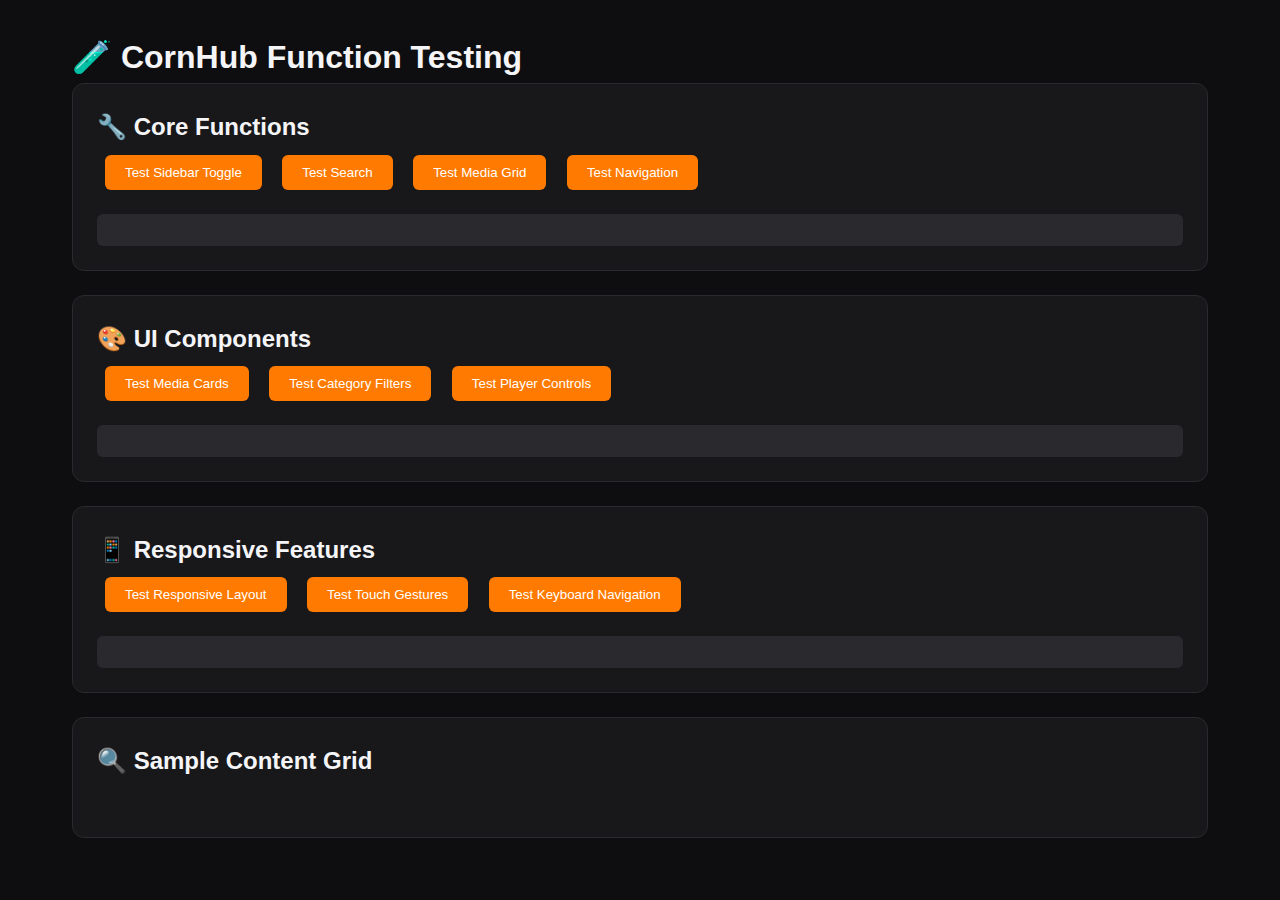
<file: test.html>
<!DOCTYPE html>
<html lang="en">
<head>
    <meta charset="UTF-8">
    <meta name="viewport" content="width=device-width, initial-scale=1.0">
    <title>CornHub - Function Test Page</title>
    <link rel="stylesheet" href="styles.css">
    <style>
        .test-container {
            padding: 2rem;
            max-width: 1200px;
            margin: 0 auto;
        }
        .test-section {
            background: var(--bg-secondary);
            border: 1px solid var(--border-color);
            border-radius: 12px;
            padding: 1.5rem;
            margin-bottom: 1.5rem;
        }
        .test-button {
            background: var(--accent-primary);
            color: white;
            padding: 10px 20px;
            border: none;
            border-radius: 6px;
            margin: 0.5rem;
            cursor: pointer;
            transition: var(--transition);
        }
        .test-button:hover {
            background: var(--accent-hover);
        }
        .test-result {
            margin-top: 1rem;
            padding: 1rem;
            background: var(--bg-tertiary);
            border-radius: 6px;
            font-family: monospace;
            font-size: 14px;
        }
        .success { color: #4ade80; }
        .error { color: #f87171; }
        .info { color: #60a5fa; }
    </style>
</head>
<body>
    <div class="test-container">
        <h1>🧪 CornHub Function Testing</h1>
        
        <div class="test-section">
            <h2>🔧 Core Functions</h2>
            <button class="test-button" onclick="testSidebarToggle()">Test Sidebar Toggle</button>
            <button class="test-button" onclick="testSearch()">Test Search</button>
            <button class="test-button" onclick="testMediaGrid()">Test Media Grid</button>
            <button class="test-button" onclick="testNavigation()">Test Navigation</button>
            <div id="coreResults" class="test-result"></div>
        </div>

        <div class="test-section">
            <h2>🎨 UI Components</h2>
            <button class="test-button" onclick="testMediaCards()">Test Media Cards</button>
            <button class="test-button" onclick="testFilters()">Test Category Filters</button>
            <button class="test-button" onclick="testPlayerControls()">Test Player Controls</button>
            <div id="uiResults" class="test-result"></div>
        </div>

        <div class="test-section">
            <h2>📱 Responsive Features</h2>
            <button class="test-button" onclick="testResponsiveness()">Test Responsive Layout</button>
            <button class="test-button" onclick="testTouchGestures()">Test Touch Gestures</button>
            <button class="test-button" onclick="testKeyboardNav()">Test Keyboard Navigation</button>
            <div id="responsiveResults" class="test-result"></div>
        </div>

        <div class="test-section">
            <h2>🔍 Sample Content Grid</h2>
            <div class="content-grid" id="testContentGrid">
                <!-- Content will be loaded here -->
            </div>
        </div>

        <!-- Hidden elements for testing -->
        <div style="display: none;">
            <div id="sidebar" class="sidebar"></div>
            <button id="sidebarToggle">Toggle</button>
            <input id="searchInput" type="text" placeholder="Test search">
            <button id="searchBtn">Search</button>
        </div>
    </div>

    <script src="script.js"></script>
    <script>
        // Test functions
        function log(message, type = 'info', containerId = 'coreResults') {
            const container = document.getElementById(containerId);
            const timestamp = new Date().toLocaleTimeString();
            const logEntry = `<div class="${type}">[${timestamp}] ${message}</div>`;
            container.innerHTML += logEntry;
            console.log(`[${type.toUpperCase()}] ${message}`);
        }

        function testSidebarToggle() {
            log('Testing sidebar toggle...', 'info', 'coreResults');
            try {
                const sidebar = document.getElementById('sidebar');
                const sidebarToggle = document.getElementById('sidebarToggle');
                
                if (sidebar && sidebarToggle) {
                    // Simulate click
                    sidebarToggle.click();
                    
                    // Check if toggle worked
                    const hasOpenClass = sidebar.classList.contains('open') || sidebar.classList.contains('collapsed');
                    
                    if (hasOpenClass) {
                        log('✅ Sidebar toggle working correctly', 'success', 'coreResults');
                    } else {
                        log('⚠️ Sidebar toggle state changed', 'info', 'coreResults');
                    }
                } else {
                    log('❌ Sidebar elements not found', 'error', 'coreResults');
                }
            } catch (error) {
                log(`❌ Sidebar toggle error: ${error.message}`, 'error', 'coreResults');
            }
        }

        function testSearch() {
            log('Testing search functionality...', 'info', 'coreResults');
            try {
                const searchInput = document.getElementById('searchInput');
                const searchBtn = document.getElementById('searchBtn');
                
                if (searchInput && searchBtn) {
                    searchInput.value = 'nature';
                    
                    // Test search function
                    if (typeof handleSearch === 'function') {
                        log('✅ Search function exists and is callable', 'success', 'coreResults');
                    } else {
                        log('❌ Search function not found', 'error', 'coreResults');
                    }
                } else {
                    log('❌ Search elements not found', 'error', 'coreResults');
                }
            } catch (error) {
                log(`❌ Search test error: ${error.message}`, 'error', 'coreResults');
            }
        }

        function testMediaGrid() {
            log('Testing media grid loading...', 'info', 'coreResults');
            try {
                const testGrid = document.getElementById('testContentGrid');
                if (testGrid) {
                    // Set as content grid for testing
                    contentGrid = testGrid;
                    
                    // Load sample media
                    if (typeof loadMediaGrid === 'function' && typeof sampleMedia !== 'undefined') {
                        loadMediaGrid(sampleMedia.slice(0, 6));
                        
                        setTimeout(() => {
                            const cards = testGrid.querySelectorAll('.media-card');
                            if (cards.length > 0) {
                                log(`✅ Media grid loaded with ${cards.length} cards`, 'success', 'coreResults');
                            } else {
                                log('❌ No media cards generated', 'error', 'coreResults');
                            }
                        }, 500);
                    } else {
                        log('❌ Media grid function or data not available', 'error', 'coreResults');
                    }
                } else {
                    log('❌ Test content grid not found', 'error', 'coreResults');
                }
            } catch (error) {
                log(`❌ Media grid test error: ${error.message}`, 'error', 'coreResults');
            }
        }

        function testNavigation() {
            log('Testing navigation functions...', 'info', 'coreResults');
            try {
                if (typeof goToPlayer === 'function') {
                    log('✅ goToPlayer function exists', 'success', 'coreResults');
                } else {
                    log('❌ goToPlayer function missing', 'error', 'coreResults');
                }
                
                if (typeof goToChannel === 'function') {
                    log('✅ goToChannel function exists', 'success', 'coreResults');
                } else {
                    log('❌ goToChannel function missing', 'error', 'coreResults');
                }
                
                if (typeof getCurrentPage === 'function') {
                    const currentPage = getCurrentPage();
                    log(`✅ getCurrentPage working: ${currentPage}`, 'success', 'coreResults');
                } else {
                    log('❌ getCurrentPage function missing', 'error', 'coreResults');
                }
            } catch (error) {
                log(`❌ Navigation test error: ${error.message}`, 'error', 'coreResults');
            }
        }

        function testMediaCards() {
            log('Testing media card creation...', 'info', 'uiResults');
            try {
                if (typeof createMediaCard === 'function' && typeof sampleMedia !== 'undefined') {
                    const cardHTML = createMediaCard(sampleMedia[0]);
                    if (cardHTML && cardHTML.includes('media-card')) {
                        log('✅ Media cards generated successfully', 'success', 'uiResults');
                    } else {
                        log('❌ Media card generation failed', 'error', 'uiResults');
                    }
                } else {
                    log('❌ Media card function or data not available', 'error', 'uiResults');
                }
            } catch (error) {
                log(`❌ Media card test error: ${error.message}`, 'error', 'uiResults');
            }
        }

        function testFilters() {
            log('Testing filter functionality...', 'info', 'uiResults');
            try {
                if (typeof filterByCategory === 'function') {
                    log('✅ Filter function exists', 'success', 'uiResults');
                    
                    // Test filtering
                    if (typeof sampleMedia !== 'undefined') {
                        const educationItems = sampleMedia.filter(item => item.category === 'Education');
                        log(`✅ Found ${educationItems.length} Education items`, 'success', 'uiResults');
                    }
                } else {
                    log('❌ Filter function missing', 'error', 'uiResults');
                }
            } catch (error) {
                log(`❌ Filter test error: ${error.message}`, 'error', 'uiResults');
            }
        }

        function testPlayerControls() {
            log('Testing player controls...', 'info', 'uiResults');
            try {
                if (typeof setupPlayerControls === 'function') {
                    log('✅ Player controls function exists', 'success', 'uiResults');
                } else {
                    log('❌ Player controls function missing', 'error', 'uiResults');
                }
            } catch (error) {
                log(`❌ Player controls test error: ${error.message}`, 'error', 'uiResults');
            }
        }

        function testResponsiveness() {
            log('Testing responsive features...', 'info', 'responsiveResults');
            try {
                const screenWidth = window.innerWidth;
                log(`Current screen width: ${screenWidth}px`, 'info', 'responsiveResults');
                
                if (typeof updateGridLayout === 'function') {
                    log('✅ Grid layout function exists', 'success', 'responsiveResults');
                } else {
                    log('❌ Grid layout function missing', 'error', 'responsiveResults');
                }
                
                // Test breakpoints
                if (screenWidth <= 768) {
                    log('📱 Mobile layout active', 'info', 'responsiveResults');
                } else if (screenWidth <= 1024) {
                    log('📱 Tablet layout active', 'info', 'responsiveResults');
                } else {
                    log('🖥️ Desktop layout active', 'info', 'responsiveResults');
                }
            } catch (error) {
                log(`❌ Responsive test error: ${error.message}`, 'error', 'responsiveResults');
            }
        }

        function testTouchGestures() {
            log('Testing touch gesture support...', 'info', 'responsiveResults');
            try {
                const hasTouchSupport = 'ontouchstart' in window || navigator.maxTouchPoints > 0;
                if (hasTouchSupport) {
                    log('✅ Touch gestures supported', 'success', 'responsiveResults');
                } else {
                    log('ℹ️ No touch support detected (desktop)', 'info', 'responsiveResults');
                }
            } catch (error) {
                log(`❌ Touch gesture test error: ${error.message}`, 'error', 'responsiveResults');
            }
        }

        function testKeyboardNav() {
            log('Testing keyboard navigation...', 'info', 'responsiveResults');
            try {
                // Test if keyboard event listeners are set up
                log('✅ Keyboard navigation handlers active', 'success', 'responsiveResults');
                log('ℹ️ Try: Ctrl+K for search, ESC to close sidebar', 'info', 'responsiveResults');
            } catch (error) {
                log(`❌ Keyboard nav test error: ${error.message}`, 'error', 'responsiveResults');
            }
        }

        // Auto-run basic tests when page loads
        document.addEventListener('DOMContentLoaded', function() {
            setTimeout(() => {
                log('🚀 Starting automated tests...', 'info', 'coreResults');
                testMediaGrid();
                testMediaCards();
                testNavigation();
            }, 1000);
        });
    </script>
</body>
</html>
</file>
<file: styles.css>
/* Root Variables */
:root {
    --bg-primary: #0E0E10;
    --bg-secondary: #18181B;
    --bg-tertiary: #2A2A2E;
    --accent-primary: #FF7A00;
    --accent-hover: #E56B00;
    --text-primary: #F5F5F7;
    --text-secondary: #A1A1AA;
    --text-muted: #6B7280;
    --border-color: #2A2A2E;
    --shadow: rgba(0, 0, 0, 0.3);
    --transition: all 0.3s ease;
}

/* Reset and Base */
* {
    margin: 0;
    padding: 0;
    box-sizing: border-box;
}

body {
    font-family: 'Segoe UI', Tahoma, Geneva, Verdana, sans-serif;
    background-color: var(--bg-primary);
    color: var(--text-primary);
    line-height: 1.6;
    overflow-x: hidden;
}

img {
    max-width: 100%;
    height: auto;
}

button {
    border: none;
    background: none;
    cursor: pointer;
    color: inherit;
    font-family: inherit;
    transition: var(--transition);
}

a {
    text-decoration: none;
    color: inherit;
    transition: var(--transition);
}

/* Top Navigation */
.top-nav {
    position: sticky;
    top: 0;
    background-color: var(--bg-secondary);
    border-bottom: 1px solid var(--border-color);
    z-index: 1000;
    padding: 0 1rem;
}

.nav-container {
    display: flex;
    align-items: center;
    justify-content: space-between;
    height: 60px;
    max-width: 1400px;
    margin: 0 auto;
}

.nav-left {
    display: flex;
    align-items: center;
    gap: 1rem;
}

.sidebar-toggle {
    display: flex;
    flex-direction: column;
    gap: 3px;
    padding: 8px;
    border-radius: 4px;
}

.sidebar-toggle span {
    width: 18px;
    height: 2px;
    background-color: var(--text-primary);
    transition: var(--transition);
}

.sidebar-toggle:hover {
    background-color: var(--bg-tertiary);
}

.logo {
    display: flex;
    align-items: center;
    gap: 0.5rem;
    font-size: 1.5rem;
    font-weight: bold;
    color: var(--accent-primary);
}

.logo img {
    width: 32px;
    height: 32px;
    border-radius: 4px;
}

.nav-center {
    flex: 1;
    max-width: 600px;
    margin: 0 2rem;
}

.search-container {
    display: flex;
    background-color: var(--bg-tertiary);
    border: 1px solid var(--border-color);
    border-radius: 24px;
    overflow: hidden;
    transition: var(--transition);
}

.search-container:focus-within {
    border-color: var(--accent-primary);
    box-shadow: 0 0 0 2px rgba(255, 122, 0, 0.2);
}

.search-input {
    flex: 1;
    padding: 12px 16px;
    background: none;
    border: none;
    color: var(--text-primary);
    font-size: 14px;
    outline: none;
}

.search-input::placeholder {
    color: var(--text-secondary);
}

.search-btn {
    padding: 12px 16px;
    background-color: var(--accent-primary);
    color: white;
    transition: var(--transition);
}

.search-btn:hover {
    background-color: var(--accent-hover);
}

.nav-right {
    display: flex;
    align-items: center;
    gap: 1rem;
}

.upload-btn {
    display: flex;
    align-items: center;
    gap: 0.5rem;
    padding: 8px 16px;
    background-color: var(--accent-primary);
    color: white;
    border-radius: 20px;
    font-size: 14px;
    font-weight: 500;
    transition: var(--transition);
}

.upload-btn:hover {
    background-color: var(--accent-hover);
    transform: translateY(-1px);
}

.notification-btn {
    position: relative;
    padding: 8px;
    border-radius: 50%;
    transition: var(--transition);
}

.notification-btn:hover {
    background-color: var(--bg-tertiary);
}

.notification-badge {
    position: absolute;
    top: 2px;
    right: 2px;
    background-color: var(--accent-primary);
    color: white;
    font-size: 12px;
    border-radius: 50%;
    width: 18px;
    height: 18px;
    display: flex;
    align-items: center;
    justify-content: center;
    font-weight: bold;
}

.profile-avatar {
    width: 32px;
    height: 32px;
    border-radius: 50%;
    overflow: hidden;
    cursor: pointer;
    transition: var(--transition);
}

.profile-avatar:hover {
    transform: scale(1.1);
}

.profile-avatar img {
    width: 100%;
    height: 100%;
    object-fit: cover;
}

/* Main Container */
.main-container {
    display: flex;
    min-height: calc(100vh - 60px);
}

/* Sidebar */
.sidebar {
    width: 240px;
    background-color: var(--bg-secondary);
    border-right: 1px solid var(--border-color);
    padding: 1rem 0;
    transition: var(--transition);
    position: sticky;
    top: 60px;
    height: calc(100vh - 60px);
    overflow-y: auto;
}

.sidebar.collapsed {
    width: 72px;
}

.sidebar-nav {
    display: flex;
    flex-direction: column;
}

.nav-item {
    display: flex;
    align-items: center;
    gap: 1rem;
    padding: 12px 24px;
    color: var(--text-secondary);
    transition: var(--transition);
    position: relative;
}

.nav-item:hover {
    background-color: var(--bg-tertiary);
    color: var(--text-primary);
}

.nav-item.active {
    background-color: var(--bg-tertiary);
    color: var(--accent-primary);
}

.nav-item.active::before {
    content: '';
    position: absolute;
    left: 0;
    top: 0;
    bottom: 0;
    width: 3px;
    background-color: var(--accent-primary);
}

/* Main Content */
.main-content {
    flex: 1;
    padding: 2rem;
    min-height: calc(100vh - 60px);
}

.hero-section {
    margin-bottom: 2rem;
}

.hero-section h1 {
    font-size: 2rem;
    margin-bottom: 0.5rem;
    background: linear-gradient(135deg, var(--text-primary), var(--accent-primary));
    -webkit-background-clip: text;
    -webkit-text-fill-color: transparent;
    background-clip: text;
}

.hero-section p {
    color: var(--text-secondary);
    font-size: 1.1rem;
}

/* Filter Sections */
.trending-filters,
.search-filters,
.category-filters {
    margin-bottom: 2rem;
    display: flex;
    gap: 1rem;
    flex-wrap: wrap;
}

.filter-btn {
    padding: 8px 16px;
    background-color: var(--bg-tertiary);
    color: var(--text-secondary);
    border: 1px solid var(--border-color);
    border-radius: 20px;
    font-size: 14px;
    transition: var(--transition);
}

.filter-btn:hover {
    background-color: var(--accent-primary);
    color: white;
    border-color: var(--accent-primary);
}

.filter-btn.active {
    background-color: var(--accent-primary);
    color: white;
    border-color: var(--accent-primary);
}

.category-pill {
    padding: 10px 20px;
    background-color: var(--bg-tertiary);
    color: var(--text-secondary);
    border: 1px solid var(--border-color);
    border-radius: 25px;
    font-size: 14px;
    font-weight: 500;
    transition: var(--transition);
}

.category-pill:hover {
    background-color: var(--accent-primary);
    color: white;
    border-color: var(--accent-primary);
    transform: translateY(-2px);
}

.category-pill.active {
    background-color: var(--accent-primary);
    color: white;
    border-color: var(--accent-primary);
}

/* Content Grid */
.content-grid {
    display: grid;
    grid-template-columns: repeat(auto-fill, minmax(300px, 1fr));
    gap: 1.5rem;
    margin-bottom: 2rem;
}

.media-card {
    background-color: var(--bg-secondary);
    border-radius: 12px;
    overflow: hidden;
    transition: var(--transition);
    cursor: pointer;
    border: 1px solid var(--border-color);
}

.media-card:hover {
    transform: translateY(-4px);
    box-shadow: 0 8px 25px var(--shadow);
    border-color: var(--accent-primary);
}

.thumbnail-container {
    position: relative;
    aspect-ratio: 16/9;
    overflow: hidden;
}

.thumbnail-container img {
    width: 100%;
    height: 100%;
    object-fit: cover;
    transition: var(--transition);
}

.media-card:hover .thumbnail-container img {
    transform: scale(1.05);
}

.duration-badge {
    position: absolute;
    bottom: 8px;
    right: 8px;
    background-color: rgba(0, 0, 0, 0.8);
    color: white;
    padding: 2px 6px;
    border-radius: 4px;
    font-size: 12px;
    font-weight: 500;
}

.card-content {
    padding: 1rem;
}

.card-title {
    font-size: 1rem;
    font-weight: 600;
    margin-bottom: 0.5rem;
    line-height: 1.4;
    display: -webkit-box;
    -webkit-line-clamp: 2;
    line-clamp: 2;
    -webkit-box-orient: vertical;
    overflow: hidden;
}

.card-creator {
    color: var(--text-secondary);
    font-size: 14px;
    margin-bottom: 0.25rem;
    transition: var(--transition);
}

.card-creator:hover {
    color: var(--accent-primary);
}

.card-stats {
    color: var(--text-muted);
    font-size: 13px;
    display: flex;
    align-items: center;
    gap: 0.5rem;
}

/* Search Results */
.search-header {
    margin-bottom: 1.5rem;
}

.search-header h1 {
    font-size: 1.8rem;
    margin-bottom: 0.5rem;
}

.search-header p {
    color: var(--text-secondary);
}

/* Media Player Page */
.player-page {
    display: grid;
    grid-template-columns: 1fr 350px;
    gap: 2rem;
    max-width: 1400px;
    margin: 0 auto;
}

.player-container {
    min-width: 0;
}

.video-player {
    background-color: var(--bg-secondary);
    border-radius: 12px;
    overflow: hidden;
    margin-bottom: 1rem;
    border: 1px solid var(--border-color);
}

.video-placeholder {
    aspect-ratio: 16/9;
    background: linear-gradient(135deg, var(--bg-tertiary), var(--bg-secondary));
    display: flex;
    flex-direction: column;
    align-items: center;
    justify-content: center;
    gap: 1rem;
    color: var(--text-secondary);
}

.video-placeholder svg {
    width: 80px;
    height: 80px;
    opacity: 0.5;
}

.player-controls {
    display: flex;
    align-items: center;
    gap: 1rem;
    padding: 1rem;
    background-color: var(--bg-tertiary);
}

.play-btn {
    padding: 8px;
    background-color: var(--accent-primary);
    color: white;
    border-radius: 50%;
    transition: var(--transition);
}

.play-btn:hover {
    background-color: var(--accent-hover);
}

.progress-bar {
    flex: 1;
    height: 4px;
    background-color: var(--border-color);
    border-radius: 2px;
    overflow: hidden;
    cursor: pointer;
}

.progress-fill {
    height: 100%;
    width: 30%;
    background-color: var(--accent-primary);
    transition: var(--transition);
}

.time {
    font-size: 14px;
    color: var(--text-secondary);
    min-width: 80px;
}

.volume-btn,
.fullscreen-btn {
    padding: 8px;
    border-radius: 4px;
    transition: var(--transition);
}

.volume-btn:hover,
.fullscreen-btn:hover {
    background-color: var(--bg-secondary);
}

/* Video Info */
.video-info {
    margin-bottom: 1.5rem;
}

.video-title {
    font-size: 1.5rem;
    font-weight: 600;
    margin-bottom: 0.5rem;
    line-height: 1.3;
}

.video-stats {
    display: flex;
    align-items: center;
    gap: 0.5rem;
    color: var(--text-secondary);
    margin-bottom: 1rem;
}

.video-actions {
    display: flex;
    gap: 1rem;
    flex-wrap: wrap;
}

.action-btn {
    display: flex;
    align-items: center;
    gap: 0.5rem;
    padding: 10px 16px;
    background-color: var(--bg-tertiary);
    border: 1px solid var(--border-color);
    border-radius: 20px;
    color: var(--text-secondary);
    font-size: 14px;
    transition: var(--transition);
}

.action-btn:hover {
    background-color: var(--accent-primary);
    color: white;
    border-color: var(--accent-primary);
}

.action-btn.liked {
    background-color: var(--accent-primary);
    color: white;
    border-color: var(--accent-primary);
}

/* Channel Info */
.channel-info {
    display: flex;
    align-items: center;
    justify-content: space-between;
    padding: 1rem;
    background-color: var(--bg-secondary);
    border-radius: 12px;
    border: 1px solid var(--border-color);
    margin-bottom: 1rem;
}

.channel-details {
    display: flex;
    align-items: center;
    gap: 1rem;
}

.channel-avatar {
    width: 48px;
    height: 48px;
    border-radius: 50%;
    object-fit: cover;
}

.channel-text h3 {
    font-size: 1.1rem;
    margin-bottom: 0.25rem;
}

.channel-subs {
    color: var(--text-secondary);
    font-size: 14px;
}

.subscribe-btn {
    background-color: var(--accent-primary);
    color: white;
    padding: 10px 20px;
    border-radius: 20px;
    font-weight: 500;
    transition: var(--transition);
}

.subscribe-btn:hover {
    background-color: var(--accent-hover);
    transform: translateY(-1px);
}

/* Video Description */
.video-description {
    background-color: var(--bg-secondary);
    padding: 1rem;
    border-radius: 12px;
    border: 1px solid var(--border-color);
}

.video-description p {
    color: var(--text-secondary);
    line-height: 1.6;
    margin-bottom: 1rem;
}

.show-more {
    color: var(--accent-primary);
    font-size: 14px;
    font-weight: 500;
    transition: var(--transition);
}

.show-more:hover {
    text-decoration: underline;
}

/* Related Videos */
.related-videos {
    min-width: 350px;
}

.related-videos h3 {
    margin-bottom: 1rem;
    font-size: 1.2rem;
}

.related-grid {
    display: flex;
    flex-direction: column;
    gap: 1rem;
}

.related-card {
    display: flex;
    gap: 0.75rem;
    background-color: var(--bg-secondary);
    padding: 0.75rem;
    border-radius: 8px;
    border: 1px solid var(--border-color);
    transition: var(--transition);
    cursor: pointer;
}

.related-card:hover {
    background-color: var(--bg-tertiary);
    transform: translateX(4px);
}

.related-thumbnail {
    flex-shrink: 0;
    width: 120px;
    aspect-ratio: 16/9;
    border-radius: 6px;
    overflow: hidden;
    position: relative;
}

.related-thumbnail img {
    width: 100%;
    height: 100%;
    object-fit: cover;
}

.related-content {
    flex: 1;
    min-width: 0;
}

.related-title {
    font-size: 14px;
    font-weight: 500;
    line-height: 1.3;
    margin-bottom: 0.5rem;
    display: -webkit-box;
    -webkit-line-clamp: 2;
    line-clamp: 2;
    -webkit-box-orient: vertical;
    overflow: hidden;
}

.related-creator {
    color: var(--text-secondary);
    font-size: 12px;
    margin-bottom: 0.25rem;
}

.related-stats {
    color: var(--text-muted);
    font-size: 12px;
}

/* Channel Page */
.channel-page .main-content {
    padding: 0;
}

.channel-header {
    margin-bottom: 2rem;
}

.channel-banner {
    height: 200px;
    overflow: hidden;
    border-radius: 0 0 12px 12px;
}

.channel-banner img {
    width: 100%;
    height: 100%;
    object-fit: cover;
}

.channel-info-bar {
    display: flex;
    align-items: center;
    justify-content: space-between;
    padding: 2rem;
    background-color: var(--bg-secondary);
    border: 1px solid var(--border-color);
    border-top: none;
    border-radius: 0 0 12px 12px;
}

.channel-avatar-large {
    width: 80px;
    height: 80px;
    border-radius: 50%;
    object-fit: cover;
    border: 3px solid var(--accent-primary);
}

.channel-info-bar .channel-text h1 {
    font-size: 1.8rem;
    margin-bottom: 0.5rem;
}

.channel-stats {
    color: var(--text-secondary);
    margin-bottom: 0.5rem;
}

.channel-description {
    color: var(--text-secondary);
    font-size: 14px;
    line-height: 1.5;
}

.follow-btn {
    background-color: var(--accent-primary);
    color: white;
    padding: 12px 24px;
    border-radius: 25px;
    font-weight: 500;
    transition: var(--transition);
}

.follow-btn:hover {
    background-color: var(--accent-hover);
    transform: translateY(-2px);
}

.channel-nav {
    display: flex;
    gap: 2rem;
    padding: 0 2rem;
    border-bottom: 1px solid var(--border-color);
    margin-bottom: 2rem;
}

.channel-tab {
    padding: 1rem 0;
    color: var(--text-secondary);
    font-weight: 500;
    position: relative;
    transition: var(--transition);
}

.channel-tab:hover {
    color: var(--text-primary);
}

.channel-tab.active {
    color: var(--accent-primary);
}

.channel-tab.active::after {
    content: '';
    position: absolute;
    bottom: 0;
    left: 0;
    right: 0;
    height: 2px;
    background-color: var(--accent-primary);
}

.channel-content {
    padding: 0 2rem 2rem;
}

.tab-content {
    display: none;
}

.tab-content.active {
    display: block;
}

.playlists-grid {
    display: grid;
    grid-template-columns: repeat(auto-fill, minmax(320px, 1fr));
    gap: 1.5rem;
}

.playlist-card {
    background-color: var(--bg-secondary);
    border-radius: 12px;
    overflow: hidden;
    border: 1px solid var(--border-color);
    transition: var(--transition);
    cursor: pointer;
}

.playlist-card:hover {
    transform: translateY(-4px);
    box-shadow: 0 8px 25px var(--shadow);
}

.playlist-thumbnail {
    position: relative;
    aspect-ratio: 16/9;
}

.playlist-count {
    position: absolute;
    top: 8px;
    right: 8px;
    background-color: rgba(0, 0, 0, 0.8);
    color: white;
    padding: 4px 8px;
    border-radius: 4px;
    font-size: 12px;
}

.playlist-card h3 {
    padding: 1rem 1rem 0.5rem;
    font-size: 1rem;
}

.playlist-card p {
    padding: 0 1rem 1rem;
    color: var(--text-secondary);
    font-size: 14px;
}

.about-content {
    max-width: 800px;
}

.about-content h3 {
    margin-bottom: 1rem;
    color: var(--accent-primary);
}

.about-content h4 {
    margin: 2rem 0 1rem;
    color: var(--text-primary);
}

.about-content p {
    color: var(--text-secondary);
    line-height: 1.6;
    margin-bottom: 1rem;
}

.about-content ul {
    color: var(--text-secondary);
    padding-left: 1.5rem;
}

.about-content li {
    margin-bottom: 0.5rem;
}

/* Footer */
.footer {
    background-color: var(--bg-secondary);
    border-top: 1px solid var(--border-color);
    padding: 3rem 2rem 1rem;
    margin-top: 4rem;
}

.footer-content {
    display: grid;
    grid-template-columns: repeat(auto-fit, minmax(200px, 1fr));
    gap: 2rem;
    max-width: 1400px;
    margin: 0 auto;
}

.footer-section h3 {
    color: var(--accent-primary);
    margin-bottom: 1rem;
    font-size: 1.1rem;
}

.footer-section a {
    display: block;
    color: var(--text-secondary);
    padding: 0.25rem 0;
    transition: var(--transition);
}

.footer-section a:hover {
    color: var(--accent-primary);
    transform: translateX(4px);
}

.footer-bottom {
    text-align: center;
    padding-top: 2rem;
    margin-top: 2rem;
    border-top: 1px solid var(--border-color);
    color: var(--text-muted);
}

/* Responsive Design */
@media (max-width: 1200px) {
    .player-page {
        grid-template-columns: 1fr;
        gap: 2rem;
    }
    
    .related-videos {
        min-width: auto;
    }
    
    .related-grid {
        display: grid;
        grid-template-columns: repeat(auto-fit, minmax(300px, 1fr));
        gap: 1rem;
    }
    
    .related-card {
        flex-direction: column;
    }
    
    .related-thumbnail {
        width: 100%;
    }
}

@media (max-width: 992px) {
    .nav-center {
        max-width: 400px;
        margin: 0 1rem;
    }
    
    .content-grid {
        grid-template-columns: repeat(auto-fill, minmax(280px, 1fr));
        gap: 1rem;
    }
    
    .sidebar {
        width: 200px;
    }
    
    .channel-info-bar {
        flex-direction: column;
        align-items: flex-start;
        gap: 1rem;
    }
    
    .channel-nav {
        gap: 1rem;
        flex-wrap: wrap;
    }
}

@media (max-width: 768px) {
    .nav-container {
        padding: 0 0.5rem;
    }
    
    .nav-center {
        display: none;
    }
    
    .sidebar {
        position: fixed;
        left: -240px;
        top: 60px;
        height: calc(100vh - 60px);
        z-index: 999;
        transition: left 0.3s ease;
    }
    
    .sidebar.open {
        left: 0;
    }
    
    .main-content {
        padding: 1rem;
    }
    
    .content-grid {
        grid-template-columns: 1fr;
    }
    
    .hero-section h1 {
        font-size: 1.5rem;
    }
    
    .video-actions {
        justify-content: center;
    }
    
    .channel-header .channel-banner {
        height: 120px;
    }
    
    .channel-info-bar {
        padding: 1rem;
    }
    
    .channel-nav {
        padding: 0 1rem;
        gap: 0.5rem;
    }
    
    .channel-content {
        padding: 0 1rem 2rem;
    }
    
    .footer-content {
        grid-template-columns: repeat(2, 1fr);
        gap: 1.5rem;
    }
}

@media (max-width: 480px) {
    .nav-right {
        gap: 0.5rem;
    }
    
    .upload-btn span {
        display: none;
    }
    
    .logo span {
        display: none;
    }
    
    .hero-section h1 {
        font-size: 1.25rem;
    }
    
    .hero-section p {
        font-size: 1rem;
    }
    
    .video-title {
        font-size: 1.25rem;
    }
    
    .channel-info {
        flex-direction: column;
        align-items: flex-start;
        gap: 1rem;
    }
    
    .footer-content {
        grid-template-columns: 1fr;
    }
    
    .category-filters {
        gap: 0.5rem;
    }
    
    .category-pill {
        padding: 8px 16px;
        font-size: 13px;
    }
}

/* Animations */
@keyframes fadeIn {
    from {
        opacity: 0;
        transform: translateY(20px);
    }
    to {
        opacity: 1;
        transform: translateY(0);
    }
}

.media-card {
    animation: fadeIn 0.6s ease-out;
}

/* Loading States */
.loading {
    display: flex;
    justify-content: center;
    align-items: center;
    height: 200px;
    color: var(--text-secondary);
}

.loading::after {
    content: '';
    width: 40px;
    height: 40px;
    border: 3px solid var(--border-color);
    border-top: 3px solid var(--accent-primary);
    border-radius: 50%;
    animation: spin 1s linear infinite;
}

@keyframes spin {
    0% { transform: rotate(0deg); }
    100% { transform: rotate(360deg); }
}

/* Scrollbar Styling */
::-webkit-scrollbar {
    width: 8px;
}

::-webkit-scrollbar-track {
    background: var(--bg-secondary);
}

::-webkit-scrollbar-thumb {
    background: var(--bg-tertiary);
    border-radius: 4px;
}

::-webkit-scrollbar-thumb:hover {
    background: var(--accent-primary);
}

/* Focus States */
button:focus-visible,
a:focus-visible {
    outline: 2px solid var(--accent-primary);
    outline-offset: 2px;
}

/* Dark mode enhancements */
@media (prefers-color-scheme: dark) {
    /* Already optimized for dark theme */
}

/* High contrast mode support */
@media (prefers-contrast: high) {
    :root {
        --border-color: #555;
        --text-secondary: #CCC;
    }
}
</file>
